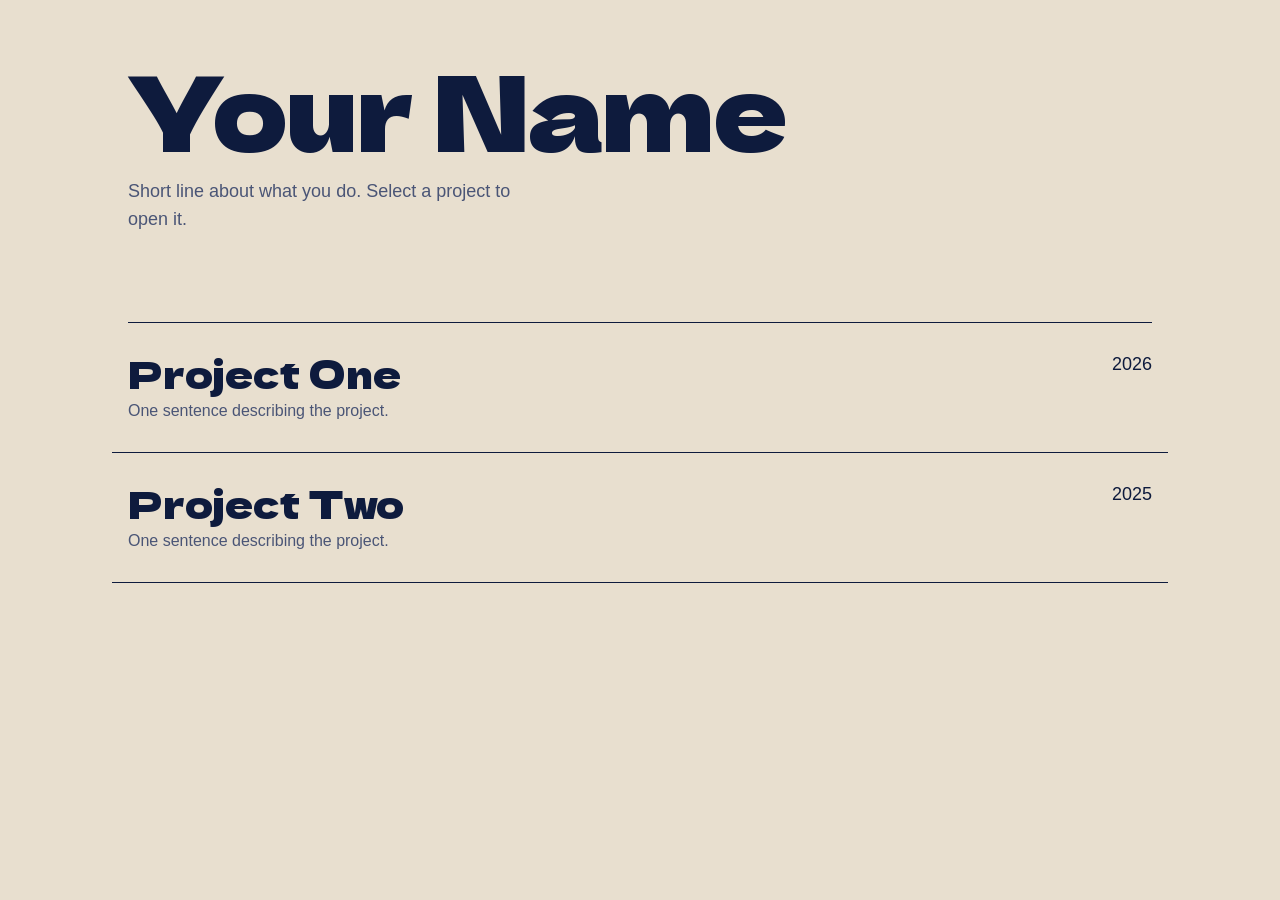
<file: index.html>
<!DOCTYPE html>
<html lang="en">
<head>
  <meta charset="utf-8">
  <meta name="viewport" content="width=device-width, initial-scale=1">
  <title>Your Name – Portfolio</title>
  <link rel="preconnect" href="https://fonts.googleapis.com">
  <link rel="preconnect" href="https://fonts.gstatic.com" crossorigin>
  <link href="https://fonts.googleapis.com/css2?family=Dela+Gothic+One&display=swap" rel="stylesheet">
  <link rel="stylesheet" href="style.css">
</head>
<body>
  <main class="wrap">
    <header class="intro">
      <h1>Your Name</h1>
      <p>Short line about what you do. Select a project to open it.</p>
    </header>

    <ul class="projects">
      <li>
        <a href="projects/project-one.html">
          <span class="title">Project One</span><span class="year">2026</span>
          <span class="desc">One sentence describing the project.</span>
        </a>
      </li>
      <li>
        <a href="projects/project-two.html">
          <span class="title">Project Two</span><span class="year">2025</span>
          <span class="desc">One sentence describing the project.</span>
        </a>
      </li>
    </ul>
  </main>
</body>
</html>
</file>
<file: style.css>
:root{
  --bg:#e8dfcf;      /* beige */
  --text:#0e1b3d;    /* dark navy */
  --muted:#4a5576;
  --line:rgba(14,27,61,.25);
  --display:"Dela Gothic One","Helvetica Neue",Helvetica,Arial,sans-serif;
  --body:"Helvetica Neue",Helvetica,Arial,sans-serif;
}
*{box-sizing:border-box}
html,body{margin:0}
body{background:var(--bg);color:var(--text);font-family:var(--body);line-height:1.55;font-size:18px;-webkit-font-smoothing:antialiased}
a{color:inherit}
:focus-visible{outline:2px solid var(--text);outline-offset:3px}
.wrap{max-width:1080px;margin:0 auto;padding:56px 28px 96px}

/* ---------- Index ---------- */
.intro h1{font-family:var(--display);font-weight:400;font-size:clamp(2.6rem,9vw,6.5rem);line-height:.98;letter-spacing:-.02em;margin:0 0 20px}
.intro p{max-width:40ch;margin:0 0 88px;color:var(--muted)}
.projects{list-style:none;margin:0;padding:0;border-top:1px solid var(--text)}
.projects a{display:grid;grid-template-columns:1fr auto;gap:6px 24px;padding:28px 16px;margin:0 -16px;border-bottom:1px solid var(--text);text-decoration:none;transition:background .2s,color .2s}
.projects .title{font-family:var(--display);font-size:clamp(1.5rem,4vw,2.4rem);line-height:1.1}
.projects .year{align-self:start}
.projects .desc{grid-column:1;font-size:1rem;color:var(--muted)}
.projects a:hover,.projects a:focus-visible{background:var(--text);color:var(--bg)}
.projects a:hover .desc,.projects a:focus-visible .desc{color:var(--bg)}

/* ---------- Project page ---------- */
.back{display:inline-block;margin-bottom:40px;text-decoration:none;border-bottom:1px solid var(--text)}
.project-title{font-family:var(--display);font-weight:400;font-size:clamp(2.2rem,7vw,4.5rem);line-height:1;letter-spacing:-.02em;margin:0 0 40px}

.tabs{display:flex;gap:8px;overflow-x:auto;padding-bottom:4px;margin-bottom:32px}
.tabs button{font:inherit;font-size:.95rem;background:none;border:1px solid var(--text);border-radius:999px;padding:8px 18px;color:var(--text);cursor:pointer;white-space:nowrap;transition:background .2s,color .2s}
.tabs button:hover{background:rgba(14,27,61,.1)}
.tabs button[aria-selected="true"]{background:var(--text);color:var(--bg)}

.viewport{overflow:hidden}
.track{display:flex;transition:transform .5s cubic-bezier(.4,0,.2,1)}
.slide{flex:0 0 100%;min-width:0;display:grid;grid-template-columns:1.4fr 1fr;gap:40px;align-items:start}
.slide img{width:100%;height:auto;display:block;background:var(--line)}
.slide.text-only{grid-template-columns:minmax(0,56ch)}
.slide h2{font-family:var(--display);font-weight:400;margin:0 0 14px;font-size:1.6rem;line-height:1.15}
.slide p{margin:0 0 1em;color:var(--muted)}

.controls{display:flex;justify-content:space-between;align-items:center;margin-top:40px}
.controls button{font:inherit;background:none;border:1px solid var(--text);border-radius:999px;color:var(--text);padding:12px 26px;cursor:pointer;transition:background .2s,color .2s}
.controls button:hover:not(:disabled){background:var(--text);color:var(--bg)}
.controls button:disabled{opacity:.25;cursor:default}
.counter{font-size:.95rem}

@media (max-width:700px){
  body{font-size:16px}
  .slide{grid-template-columns:1fr;gap:24px}
}
@media (prefers-reduced-motion:reduce){.track{transition:none}}
</file>
